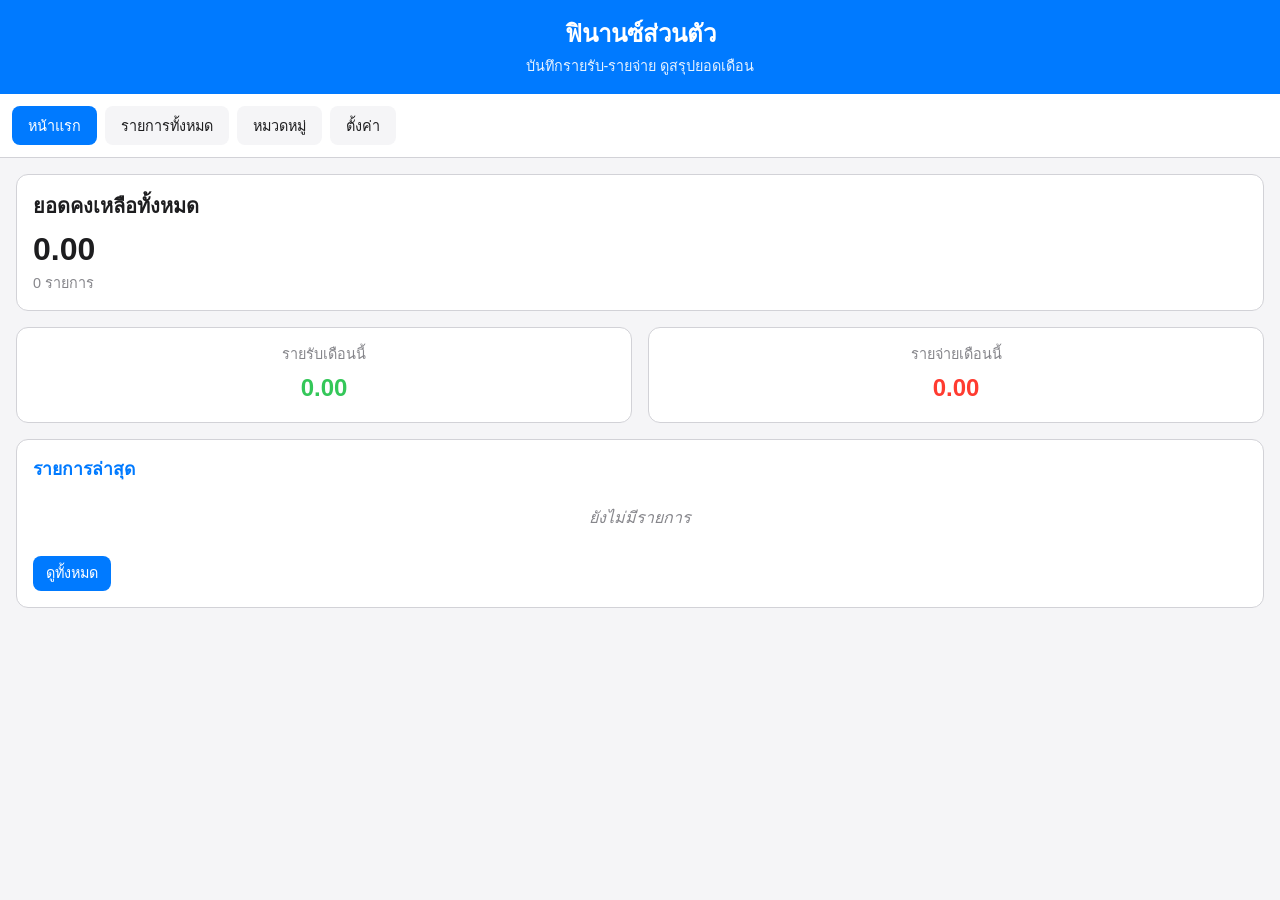
<file: projects/personal-finance/index.html>
<!doctype html>
<html lang="th">
<head>
<meta charset="utf-8">
<meta name="viewport" content="width=device-width, initial-scale=1">
<title>สรุปยอดเดือน · ฟินานซ์ส่วนตัว</title>
<link rel="stylesheet" href="css/style.css">
</head>
<body>
<header>
  <h1>ฟินานซ์ส่วนตัว</h1>
  <div class="subtitle">บันทึกรายรับ-รายจ่าย ดูสรุปยอดเดือน</div>
</header>

<nav class="sidebar">
  <button class="nav-btn active" onclick="navTo('index')">หน้าแรก</button>
  <button class="nav-btn" onclick="navTo('transactions')">รายการทั้งหมด</button>
  <button class="nav-btn" onclick="navTo('categories')">หมวดหมู่</button>
  <button class="nav-btn" onclick="navTo('settings')">ตั้งค่า</button>
</nav>

<main>
  <div class="receipt">
    <h1>ยอดคงเหลือทั้งหมด</h1>
    <div class="amount" id="balanceAmt">0.00</div>
    <div class="sub" id="txCount">0 รายการ</div>
  </div>

  <div class="grid2">
    <div class="stat">
      <div class="label">รายรับเดือนนี้</div>
      <div class="val type-income" id="mIncome">0.00</div>
    </div>
    <div class="stat">
      <div class="label">รายจ่ายเดือนนี้</div>
      <div class="val type-expense" id="mExpense">0.00</div>
    </div>
  </div>

  <div class="card">
    <h2>รายการล่าสุด</h2>
    <div id="recentList"><div class="empty">ยังไม่มีรายการ</div></div>
    <a href="transactions.html" class="btn btn-primary sm" style="margin-top:10px; width: auto;">ดูทั้งหมด</a>
  </div>
</main>

<script src="js/utils.js"></script>
<script src="js/db.js"></script>
<script>DB.init();</script>
<script src="js/nav.js"></script>
<script src="js/index.js"></script>
</body>
</html>
</file>
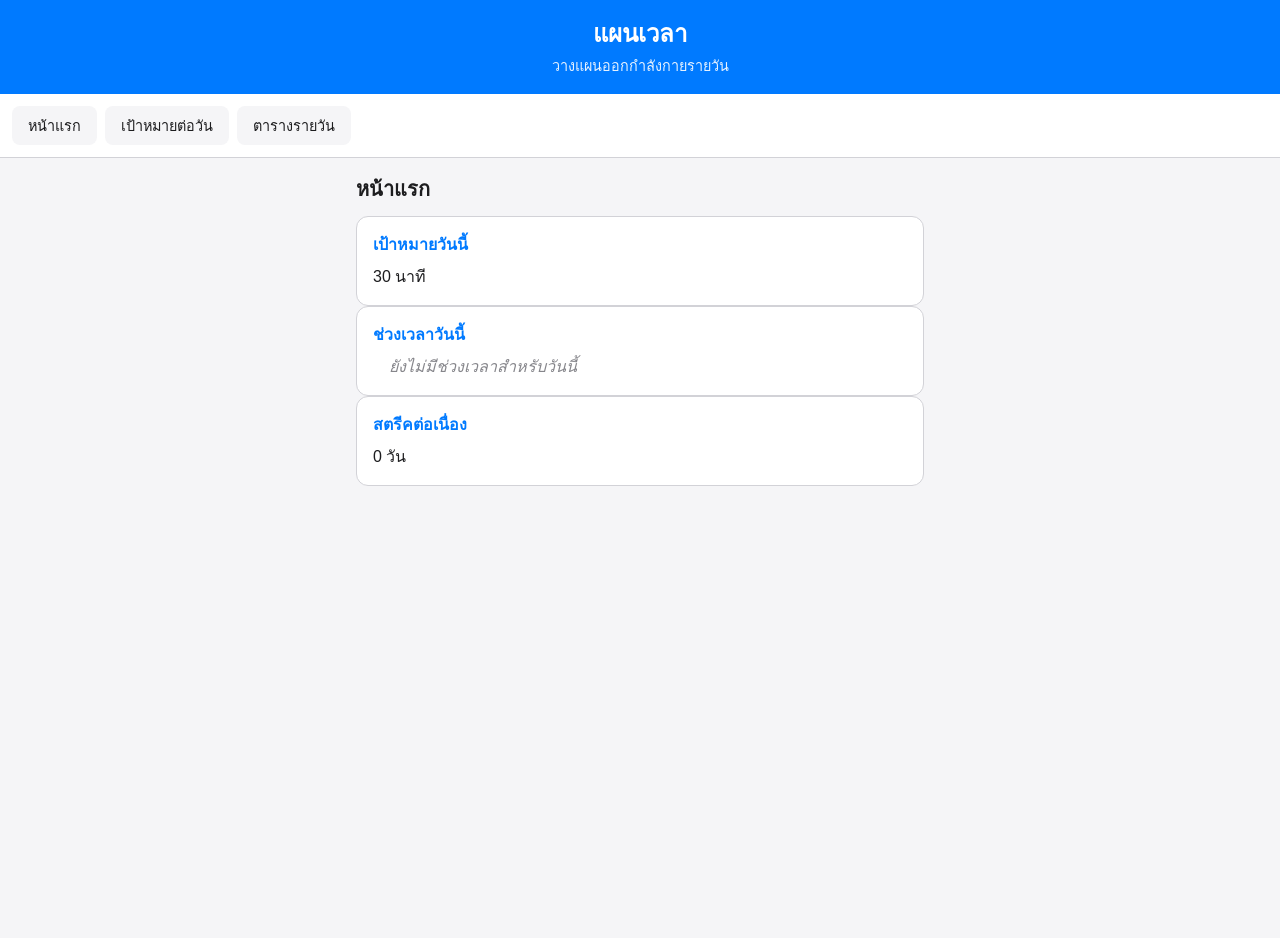
<file: projects/time-plan/index.html>
<!DOCTYPE html>
<html lang="th">
<head>
  <meta charset="UTF-8" />
  <meta name="viewport" content="width=device-width, initial-scale=1.0" />
  <title>แผนเวลา — Time Plan</title>
  <link rel="manifest" href="manifest.json" />
  <link rel="stylesheet" href="css/style.css" />
</head>
<body>
  <header class="header">
    <h1>แผนเวลา</h1>
    <p class="subtitle">วางแผนออกกำลังกายรายวัน</p>
  </header>

  <nav class="sidebar">
    <button class="nav-btn active" onclick="showPage('page-home', this)">หน้าแรก</button>
    <button class="nav-btn" onclick="showPage('page-target', this)">เป้าหมายต่อวัน</button>
    <button class="nav-btn" onclick="showPage('page-schedule', this)">ตารางรายวัน</button>
  </nav>

  <main class="main">
    <!-- หน้าแรก -->
    <section class="page" id="page-home">
      <h2>หน้าแรก</h2>
      <div class="card" id="card-target">
        <h3>เป้าหมายวันนี้</h3>
        <p id="home-target">— นาที</p>
      </div>
      <div class="card" id="card-schedule">
        <h3>ช่วงเวลาวันนี้</h3>
        <div id="home-slots">ยังไม่มีข้อมูล</div>
      </div>
      <div class="card" id="card-streak">
        <h3>สตรีคต่อเนื่อง</h3>
        <p id="home-streak">0 วัน</p>
      </div>
    </section>

    <!-- ตั้งค่าเป้าหมาย -->
    <section class="page" id="page-target">
      <h2>เป้าหมายออกกำลังกายต่อวัน</h2>
      <div class="form-group">
        <label for="target-input">นาทีต่อวัน</label>
        <input type="number" id="target-input" min="5" max="180" step="5" value="30" />
      </div>
      <button class="btn-primary" onclick="setTarget()">บันทึก</button>
      <p id="target-current">ค่าปัจจุบัน: 30 นาที</p>
    </section>

    <!-- ตารางรายวัน -->
    <section class="page" id="page-schedule">
      <h2>ตารางรายวัน</h2>
      <div class="form-group">
        <label for="date-picker">เลือกวันที่</label>
        <input type="date" id="date-picker" />
      </div>
      <button class="btn-primary" onclick="addSlotUI()">เพิ่มช่วงเวลา</button>
      <div id="schedule-list">ยังไม่มีข้อมูล</div>
    </section>
  </main>

  <script src="js/app.js"></script>
  <script>
    if ('serviceWorker' in navigator) {
      navigator.serviceWorker.register('./sw.js')
        .then(() => console.log('Service Worker registered'))
        .catch(err => console.log('SW registration failed:', err));
    }
  </script>
</body>
</html>
</file>
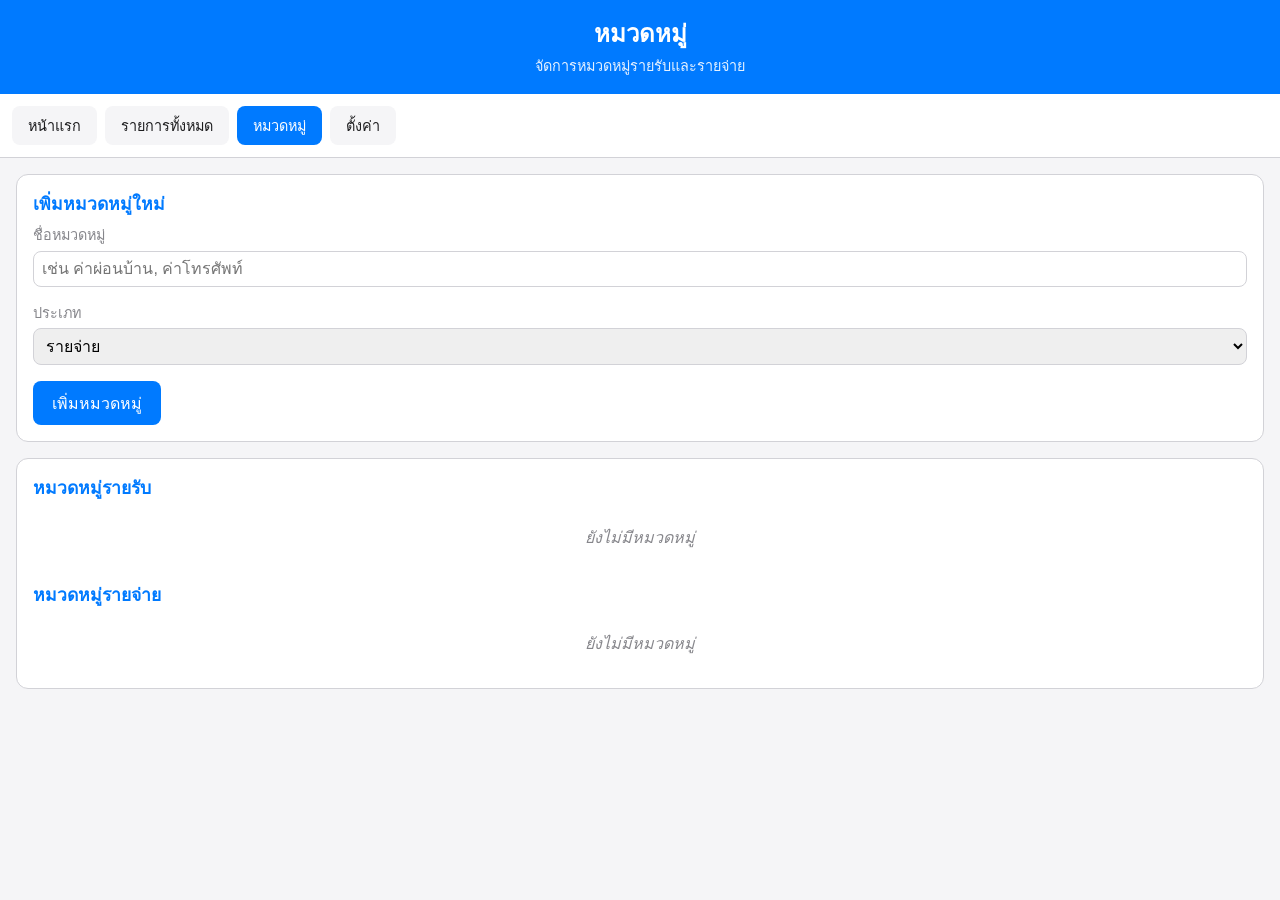
<file: projects/personal-finance/categories.html>
<!doctype html>
<html lang="th">
<head>
<meta charset="utf-8">
<meta name="viewport" content="width=device-width, initial-scale=1">
<title>หมวดหมู่ · ฟินานซ์ส่วนตัว</title>
<link rel="stylesheet" href="css/style.css">
</head>
<body>
<header>
  <h1>หมวดหมู่</h1>
  <div class="subtitle">จัดการหมวดหมู่รายรับและรายจ่าย</div>
</header>

<nav class="sidebar">
  <button class="nav-btn" onclick="navTo('index')">หน้าแรก</button>
  <button class="nav-btn" onclick="navTo('transactions')">รายการทั้งหมด</button>
  <button class="nav-btn active" onclick="navTo('categories')">หมวดหมู่</button>
  <button class="nav-btn" onclick="navTo('settings')">ตั้งค่า</button>
</nav>

<main>
  <div class="card">
    <h2>เพิ่มหมวดหมู่ใหม่</h2>
    <div class="form-group">
      <label for="catName">ชื่อหมวดหมู่</label>
      <input type="text" id="catName" placeholder="เช่น ค่าผ่อนบ้าน, ค่าโทรศัพท์" />
    </div>
    <div class="form-group">
      <label for="catType">ประเภท</label>
      <select id="catType">
        <option value="expense">รายจ่าย</option>
        <option value="income">รายรับ</option>
      </select>
    </div>
    <button class="btn btn-primary" onclick="addCat()">เพิ่มหมวดหมู่</button>
  </div>

  <div class="card">
    <h2>หมวดหมู่รายรับ</h2>
    <div id="incomeCats"></div>
    <h2 style="margin-top:1rem;">หมวดหมู่รายจ่าย</h2>
    <div id="expenseCats"></div>
  </div>
</main>

<script src="js/utils.js"></script>
<script src="js/db.js"></script>
<script>DB.init();</script>
<script src="js/nav.js"></script>
<script src="js/categories.js"></script>
</body>
</html>
</file>
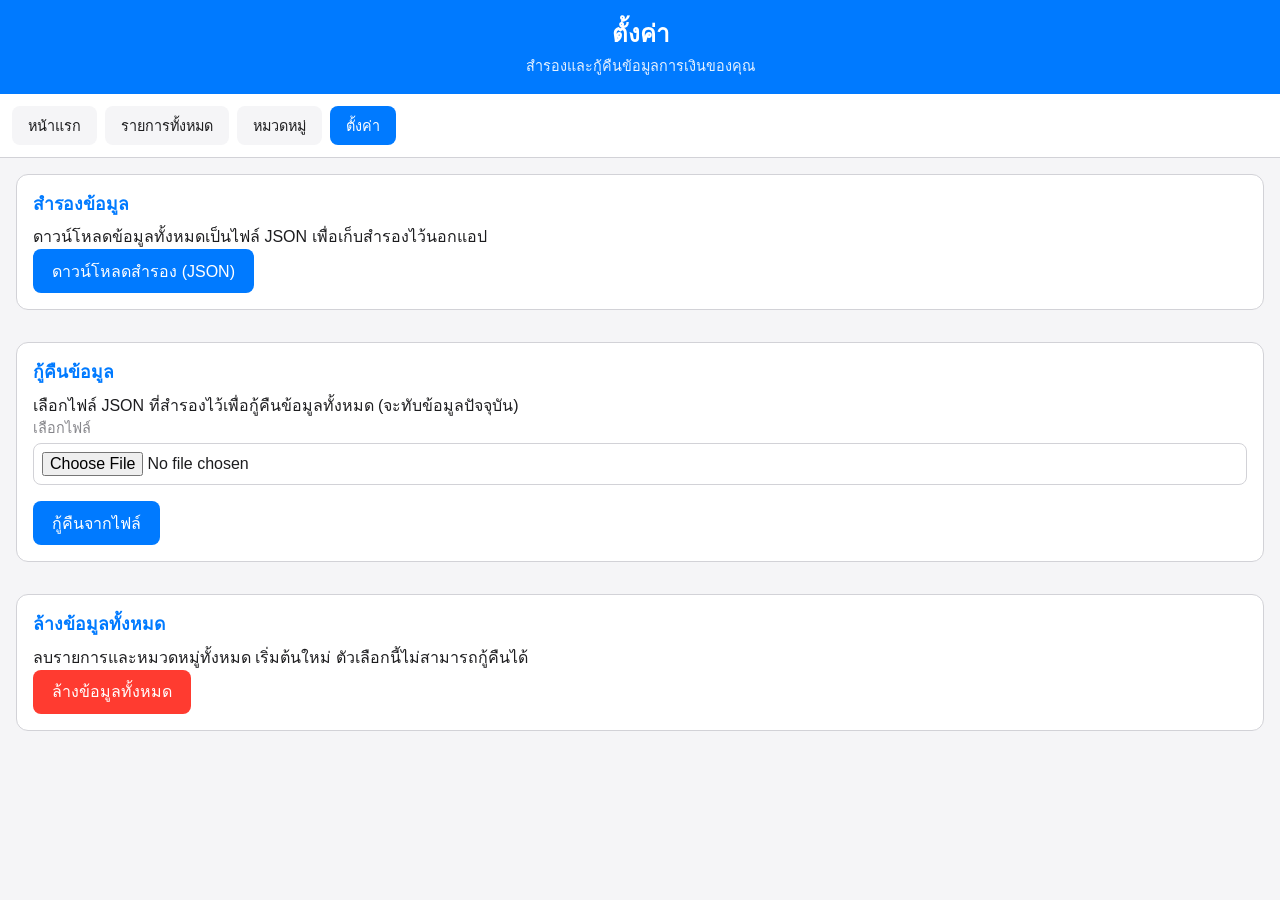
<file: projects/personal-finance/settings.html>
<!doctype html>
<html lang="th">
<head>
<meta charset="utf-8">
<meta name="viewport" content="width=device-width, initial-scale=1">
<title>ตั้งค่า · ฟินานซ์ส่วนตัว</title>
<link rel="stylesheet" href="css/style.css">
</head>
<body>
<header>
  <h1>ตั้งค่า</h1>
  <div class="subtitle">สำรองและกู้คืนข้อมูลการเงินของคุณ</div>
</header>

<nav class="sidebar">
  <button class="nav-btn" onclick="navTo('index')">หน้าแรก</button>
  <button class="nav-btn" onclick="navTo('transactions')">รายการทั้งหมด</button>
  <button class="nav-btn" onclick="navTo('categories')">หมวดหมู่</button>
  <button class="nav-btn active" onclick="navTo('settings')">ตั้งค่า</button>
</nav>

<main>
  <div class="card">
    <h2>สำรองข้อมูล</h2>
    <p>ดาวน์โหลดข้อมูลทั้งหมดเป็นไฟล์ JSON เพื่อเก็บสำรองไว้นอกแอป</p>
    <button class="btn btn-primary" onclick="exportData()">ดาวน์โหลดสำรอง (JSON)</button>
  </div>

  <div class="card" style="margin-top:1rem;">
    <h2>กู้คืนข้อมูล</h2>
    <p>เลือกไฟล์ JSON ที่สำรองไว้เพื่อกู้คืนข้อมูลทั้งหมด (จะทับข้อมูลปัจจุบัน)</p>
    <div class="form-group">
      <label for="importFile">เลือกไฟล์</label>
      <input type="file" id="importFile" accept=".json" />
    </div>
    <button class="btn btn-primary" onclick="importData()">กู้คืนจากไฟล์</button>
  </div>

  <div class="card" style="margin-top:1rem;">
    <h2>ล้างข้อมูลทั้งหมด</h2>
    <p>ลบรายการและหมวดหมู่ทั้งหมด เริ่มต้นใหม่ ตัวเลือกนี้ไม่สามารถกู้คืนได้</p>
    <button class="btn btn-danger" onclick="clearAllData()">ล้างข้อมูลทั้งหมด</button>
  </div>
</main>

<script src="js/utils.js"></script>
<script src="js/db.js"></script>
<script>DB.init();</script>
<script src="js/nav.js"></script>
<script src="js/settings.js"></script>
</body>
</html>
</file>
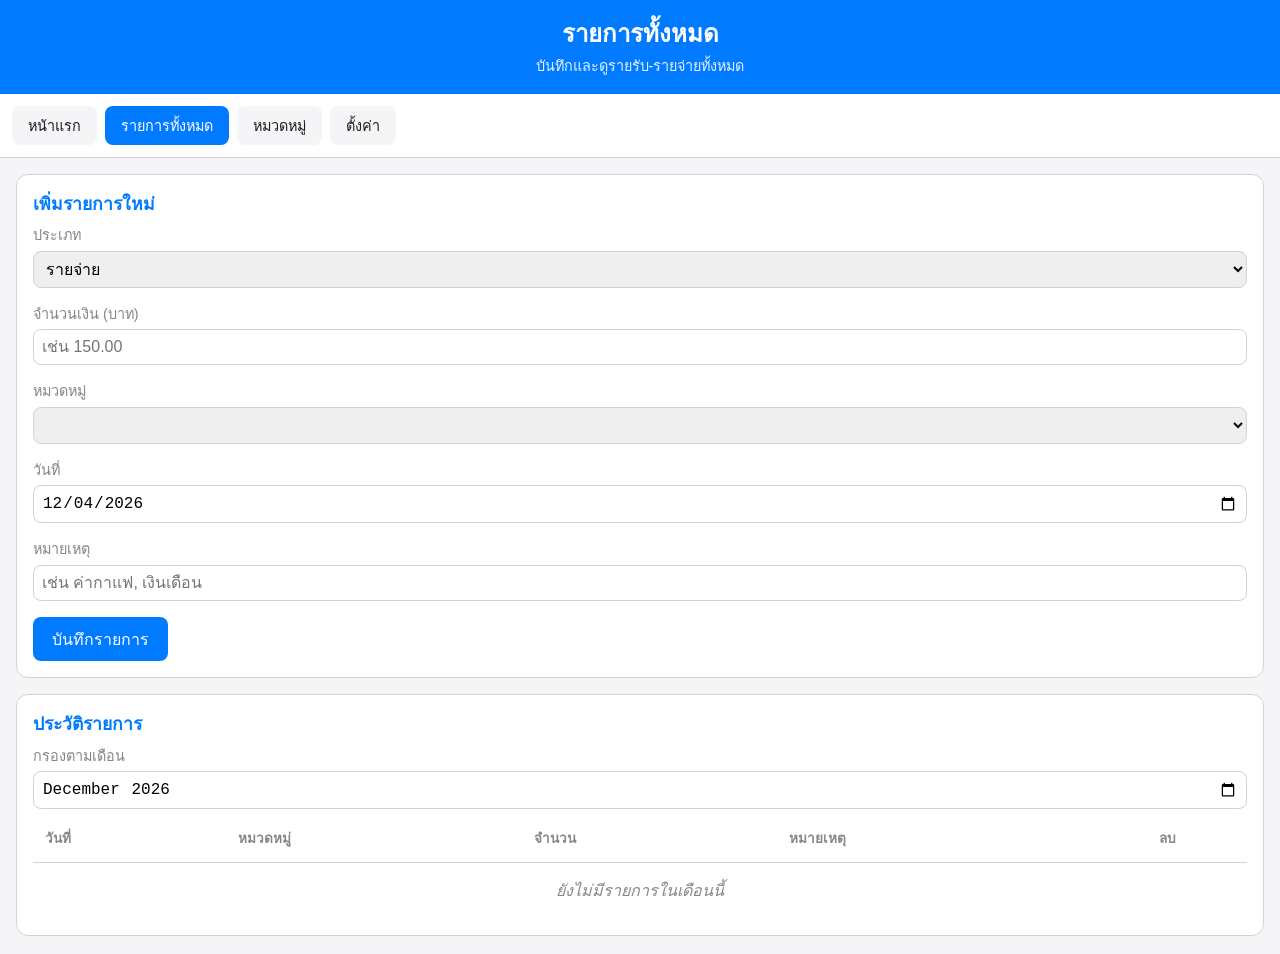
<file: projects/personal-finance/transactions.html>
<!doctype html>
<html lang="th">
<head>
<meta charset="utf-8">
<meta name="viewport" content="width=device-width, initial-scale=1">
<title>รายการทั้งหมด · ฟินานซ์ส่วนตัว</title>
<link rel="stylesheet" href="css/style.css">
</head>
<body>
<header>
  <h1>รายการทั้งหมด</h1>
  <div class="subtitle">บันทึกและดูรายรับ-รายจ่ายทั้งหมด</div>
</header>

<nav class="sidebar">
  <button class="nav-btn" onclick="navTo('index')">หน้าแรก</button>
  <button class="nav-btn active" onclick="navTo('transactions')">รายการทั้งหมด</button>
  <button class="nav-btn" onclick="navTo('categories')">หมวดหมู่</button>
  <button class="nav-btn" onclick="navTo('settings')">ตั้งค่า</button>
</nav>

<main>
  <div class="card">
    <h2>เพิ่มรายการใหม่</h2>
    <div class="form-group">
      <label for="txType">ประเภท</label>
      <select id="txType">
        <option value="expense">รายจ่าย</option>
        <option value="income">รายรับ</option>
      </select>
    </div>
    <div class="form-group">
      <label for="txAmount">จำนวนเงิน (บาท)</label>
      <input type="number" id="txAmount" min="0" step="0.01" placeholder="เช่น 150.00" />
    </div>
    <div class="form-group">
      <label for="txCategory">หมวดหมู่</label>
      <select id="txCategory"></select>
    </div>
    <div class="form-group">
      <label for="txDate">วันที่</label>
      <input type="date" id="txDate" />
    </div>
    <div class="form-group">
      <label for="txNote">หมายเหตุ</label>
      <input type="text" id="txNote" placeholder="เช่น ค่ากาแฟ, เงินเดือน" />
    </div>
    <button class="btn btn-primary" onclick="addTx()">บันทึกรายการ</button>
  </div>

  <div class="card">
    <h2>ประวัติรายการ</h2>
    <div class="form-group" style="margin-bottom:0.5rem;">
      <label for="filterMonth">กรองตามเดือน</label>
      <input type="month" id="filterMonth" />
    </div>
    <table id="txTable">
      <thead>
        <tr>
          <th>วันที่</th>
          <th>หมวดหมู่</th>
          <th>จำนวน</th>
          <th>หมายเหตุ</th>
          <th style="text-align:center;">ลบ</th>
        </tr>
      </thead>
      <tbody id="txBody"></tbody>
    </table>
    <div id="txEmpty" class="empty" style="display:none;">ยังไม่มีรายการในเดือนนี้</div>
  </div>
</main>

<script src="js/utils.js"></script>
<script src="js/db.js"></script>
<script>DB.init();</script>
<script src="js/nav.js"></script>
<script src="js/transactions.js"></script>
</body>
</html>
</file>
<file: projects/personal-finance/css/style.css>
:root {
  --c-primary: #007AFF;
  --c-primary-dark: #0056b3;
  --c-bg: #f5f5f7;
  --c-card: #ffffff;
  --c-text: #1d1d1f;
  --c-muted: #86868b;
  --c-border: #d2d2d7;
  --c-income: #34c759;
  --c-expense: #ff3b30;
  --font-main: -apple-system, BlinkMacSystemFont, 'Segoe UI', Roboto, Helvetica, Arial, sans-serif, 'Prompt', 'Sarabun';
}

* {
  box-sizing: border-box;
  margin: 0;
  padding: 0;
}

html {
  font-size: 16px;
}

body {
  font-family: var(--font-main);
  background-color: var(--c-bg);
  color: var(--c-text);
  line-height: 1.5;
  min-height: 100vh;
}

.app {
  display: flex;
  flex-direction: column;
  min-height: 100vh;
}

header {
  background-color: var(--c-primary);
  color: #ffffff;
  padding: 1rem;
  text-align: center;
}

header h1 {
  font-size: 1.5rem;
  margin-bottom: 0.25rem;
}

.subtitle {
  opacity: 0.9;
  font-size: 0.9rem;
}

nav.sidebar {
  display: flex;
  gap: 0.5rem;
  padding: 0.75rem;
  background-color: var(--c-card);
  border-bottom: 1px solid var(--c-border);
  overflow-x: auto;
}

.nav-btn {
  flex: 0 0 auto;
  padding: 0.5rem 1rem;
  border: none;
  border-radius: 0.5rem;
  background-color: var(--c-bg);
  color: var(--c-text);
  cursor: pointer;
  font-size: 0.9rem;
}

.nav-btn.active {
  background-color: var(--c-primary);
  color: #ffffff;
}

.nav-btn:hover:not(.active) {
  background-color: #e5e5ea;
}

main {
  padding: 1rem;
  display: flex;
  flex-direction: column;
  gap: 1rem;
  flex: 1;
}

.receipt {
  background-color: var(--c-card);
  border: 1px solid var(--c-border);
  border-radius: 0.75rem;
  padding: 1rem;
}

.receipt h1 {
  font-size: 1.25rem;
  margin-bottom: 0.25rem;
}

.amount {
  font-size: 2rem;
  font-weight: bold;
  color: var(--c-text);
}

.sub {
  color: var(--c-muted);
  font-size: 0.9rem;
}

.grid2 {
  display: grid;
  grid-template-columns: 1fr 1fr;
  gap: 1rem;
}

.stat {
  background-color: var(--c-card);
  border: 1px solid var(--c-border);
  border-radius: 0.75rem;
  padding: 1rem;
  text-align: center;
}

.stat .label {
  font-size: 0.9rem;
  color: var(--c-muted);
  margin-bottom: 0.25rem;
}

.stat .val {
  font-size: 1.5rem;
  font-weight: bold;
}

.card {
  background-color: var(--c-card);
  border: 1px solid var(--c-border);
  border-radius: 0.75rem;
  padding: 1rem;
}

.card h2 {
  font-size: 1.1rem;
  margin-bottom: 0.5rem;
  color: var(--c-primary);
}

.card h3 {
  font-size: 1rem;
  margin-bottom: 0.5rem;
  color: var(--c-primary);
}

.form-group {
  margin-bottom: 1rem;
}

.form-group label {
  display: block;
  margin-bottom: 0.25rem;
  font-size: 0.9rem;
  color: var(--c-muted);
}

.form-group input,
.form-group select {
  width: 100%;
  padding: 0.5rem;
  border: 1px solid var(--c-border);
  border-radius: 0.5rem;
  font-size: 1rem;
}

.btn {
  border: none;
  border-radius: 0.5rem;
  padding: 0.6rem 1.2rem;
  font-size: 1rem;
  cursor: pointer;
  text-decoration: none;
  display: inline-block;
  text-align: center;
}

.btn-primary {
  background-color: var(--c-primary);
  color: #ffffff;
}

.btn-primary:hover {
  background-color: var(--c-primary-dark);
}

.btn-secondary {
  background-color: var(--c-bg);
  color: var(--c-text);
}

.btn-secondary:hover {
  background-color: #e5e5ea;
}

.btn-danger {
  background-color: var(--c-expense);
  color: #ffffff;
}

.btn-danger:hover {
  opacity: 0.9;
}

.btn.sm {
  padding: 0.4rem 0.8rem;
  font-size: 0.9rem;
}

table {
  width: 100%;
  border-collapse: collapse;
  margin-top: 0.5rem;
}

th, td {
  padding: 0.75rem;
  text-align: left;
  border-bottom: 1px solid var(--c-border);
}

th {
  font-size: 0.85rem;
  color: var(--c-muted);
  text-transform: uppercase;
}

tr:hover {
  background-color: #f5f5f7;
}

.type-income {
  color: var(--c-income);
}

.type-expense {
  color: var(--c-expense);
}

.empty {
  color: var(--c-muted);
  font-style: italic;
  text-align: center;
  padding: 1rem;
}

.empty-state {
  color: var(--c-muted);
  font-style: italic;
  text-align: center;
  padding: 1rem;
}

@media (max-width: 600px) {
  .grid2 {
    grid-template-columns: 1fr;
  }
}
</file>
<file: projects/time-plan/css/style.css>
:root {
  --c-primary: #007AFF;
  --c-primary-dark: #0056b3;
  --c-bg: #f5f5f7;
  --c-card: #ffffff;
  --c-text: #1d1d1f;
  --c-muted: #86868b;
  --c-border: #d2d2d7;
  --c-danger: #ff3b30;
  --c-success: #34c759;
  --font-main: -apple-system, BlinkMacSystemFont, 'Segoe UI', Roboto, Helvetica, Arial, sans-serif, 'Prompt', 'Sarabun';
}

* {
  box-sizing: border-box;
  margin: 0;
  padding: 0;
}

html {
  font-size: 16px;
}

body {
  font-family: var(--font-main);
  background-color: var(--c-bg);
  color: var(--c-text);
  line-height: 1.5;
  min-height: 100vh;
}

.header {
  background-color: var(--c-primary);
  color: #ffffff;
  padding: 1rem;
  text-align: center;
}

.header h1 {
  font-size: 1.5rem;
  margin-bottom: 0.25rem;
}

.subtitle {
  opacity: 0.9;
  font-size: 0.9rem;
}

.sidebar {
  display: flex;
  gap: 0.5rem;
  padding: 0.75rem;
  background-color: var(--c-card);
  border-bottom: 1px solid var(--c-border);
  overflow-x: auto;
}

.nav-btn {
  flex: 0 0 auto;
  padding: 0.5rem 1rem;
  border: none;
  border-radius: 0.5rem;
  background-color: var(--c-bg);
  color: var(--c-text);
  cursor: pointer;
  font-size: 0.9rem;
}

.nav-btn.active {
  background-color: var(--c-primary);
  color: #ffffff;
}

.nav-btn:hover:not(.active) {
  background-color: #e5e5ea;
}

.main {
  padding: 1rem;
  display: flex;
  flex-direction: column;
  gap: 1rem;
  min-height: calc(100vh - 120px);
}

.page {
  display: none;
  animation: fadeIn 0.2s ease;
}

.page.active {
  display: block;
}

@keyframes fadeIn {
  from { opacity: 0; }
  to { opacity: 1; }
}

h2 {
  font-size: 1.25rem;
  margin-bottom: 0.75rem;
  color: var(--c-text);
}

.card {
  background-color: var(--c-card);
  border: 1px solid var(--c-border);
  border-radius: 0.75rem;
  padding: 1rem;
}

.card h3 {
  font-size: 1rem;
  margin-bottom: 0.5rem;
  color: var(--c-primary);
}

.form-group {
  margin-bottom: 1rem;
}

.form-group label {
  display: block;
  margin-bottom: 0.25rem;
  font-size: 0.9rem;
  color: var(--c-muted);
}

.form-group input {
  width: 100%;
  padding: 0.5rem;
  border: 1px solid var(--c-border);
  border-radius: 0.5rem;
  font-size: 1rem;
}

.btn-primary {
  background-color: var(--c-primary);
  color: #ffffff;
  border: none;
  border-radius: 0.5rem;
  padding: 0.6rem 1.2rem;
  font-size: 1rem;
  cursor: pointer;
  width: 100%;
}

.btn-primary:hover {
  background-color: var(--c-primary-dark);
}

.btn-danger {
  background-color: var(--c-danger);
  color: #ffffff;
  border: none;
  border-radius: 0.5rem;
  padding: 0.25rem 0.5rem;
  font-size: 0.8rem;
  cursor: pointer;
}

.btn-danger:hover {
  opacity: 0.9;
}

.empty-state {
  color: var(--c-muted);
  font-style: italic;
  text-align: center;
  padding: 1rem;
}

@media (min-width: 600px) {
  .main {
    max-width: 600px;
    margin: 0 auto;
  }
}
</file>
